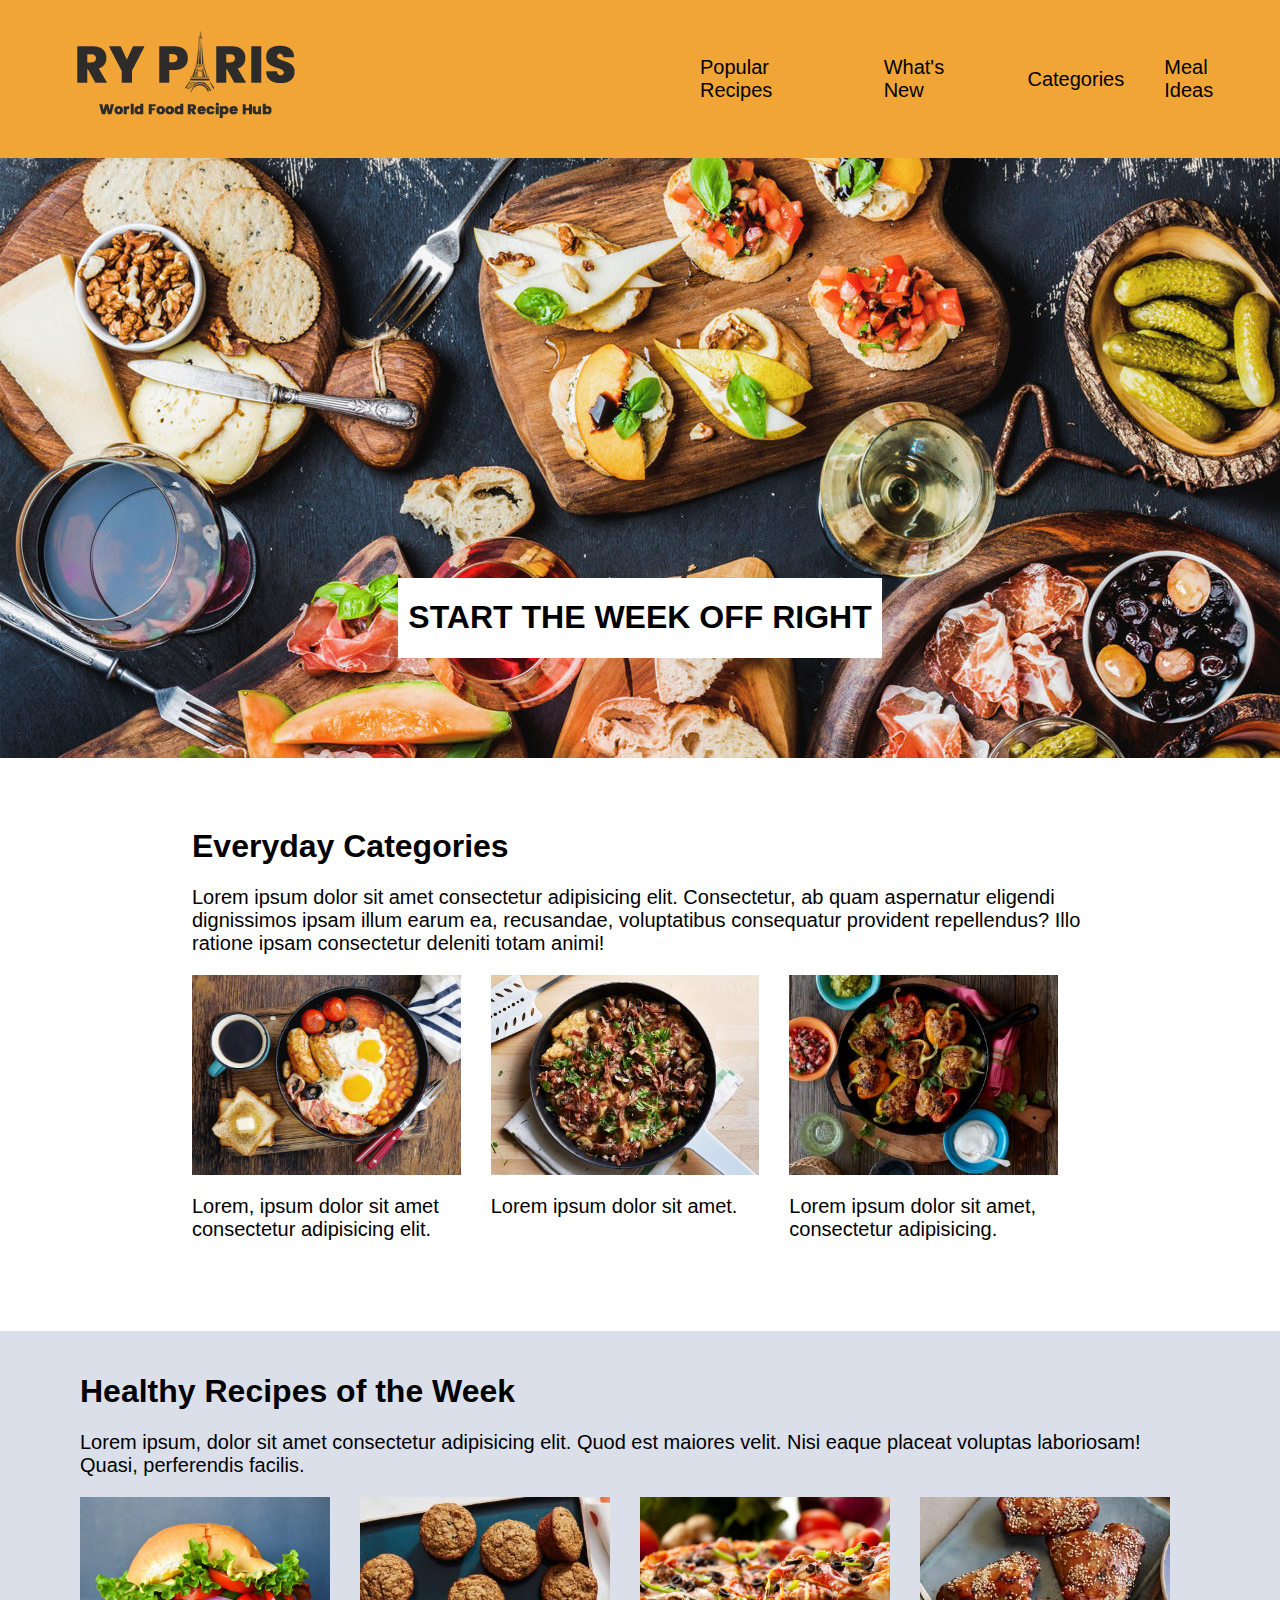
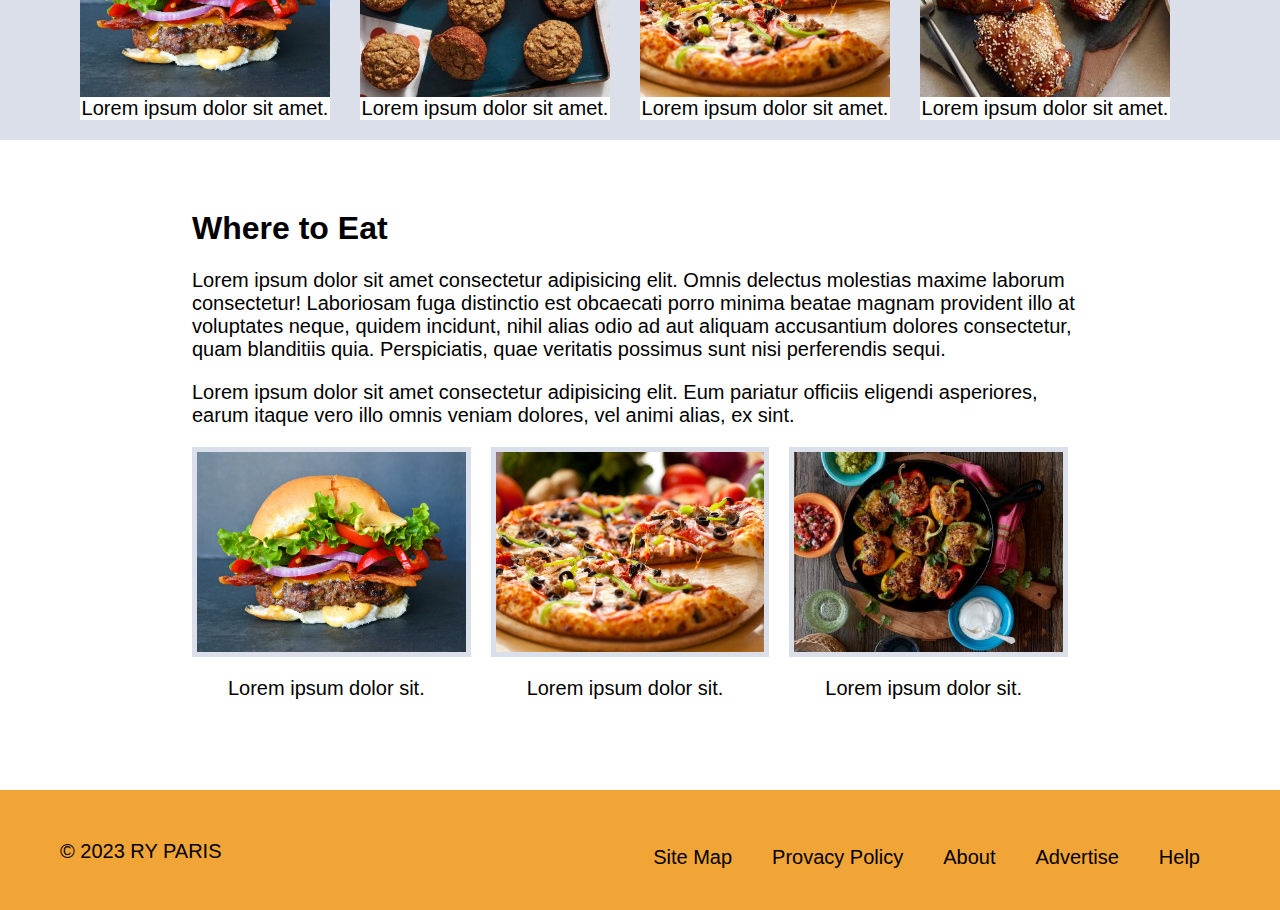
<file: index.html>
<!DOCTYPE html>
<html lang="en">
<head>
    <meta charset="UTF-8">
    <meta http-equiv="X-UA-Compatible" content="IE=edge">
    <meta name="viewport" content="width=device-width, initial-scale=1.0">
    <link rel="stylesheet" href="css/style.css">
    <title>Paris</title>
</head>
<body>
    <header>
        <nav class="navbar">
            <ul class="nav-left">
                <li class="logo">
                    <a href="index.html">
                        <img src="images/ryparis-logo.png" alt="">
                    </a>
                </li>
            </ul>
            <ul class="nav-right">
                <li class="gt-link">
                    <a href="recipe.html">Popular Recipes</a>
                </li>
                <li class="gt-link">
                    <a href="#">What's New</a>
                </li>
                <li class="gt-link">
                    <a href="#">Categories</a>
                </li>
                <li class="gt-link">
                    <a href="#">Meal Ideas</a>
                </li>
            </ul>
        </nav>
    </header>
    <div class="container">
        <section class="">
            <div class="banner ban-index">
                <div class="bn-text">
                    <h1>START THE WEEK OFF RIGHT</h1>
                </div>
            </div>
        </section>
        <section class="cont cont-wh categories">
            <h1>Everyday Categories</h1>
            <p>Lorem ipsum dolor sit amet consectetur adipisicing elit. Consectetur, ab quam aspernatur eligendi dignissimos ipsam illum earum ea, recusandae, voluptatibus consequatur provident repellendus? Illo ratione ipsam consectetur deleniti totam animi!</p>
            <div class="df cat-img">
                <div class="display">
                    <img src="images/breakfast-ideas.jpg" alt="">
                    <p>Lorem, ipsum dolor sit amet consectetur adipisicing elit.</p>
                </div>
                <div class="display">
                    <img src="images/cold-weather-dinners.jpeg" alt="">
                    <p>Lorem ipsum dolor sit amet.</p>
                </div>
                <div class="display">
                    <img src="images/fajita-peppers.jpeg" alt="">
                    <p>Lorem ipsum dolor sit amet, consectetur adipisicing.</p>
                </div>
            </div>
        </section>
        <section class="cont recipes">
            <h1>Healthy Recipes of the Week</h1>
            <p>Lorem ipsum, dolor sit amet consectetur adipisicing elit. Quod est maiores velit. Nisi eaque placeat voluptas laboriosam! Quasi, perferendis facilis.</p>
            <div class="df rece-img">
                <div class="display">
                    <img src="images/burger.jpg" alt="">
                    <p>Lorem ipsum dolor sit amet.</p>
                </div>
                <div class="display">
                    <img src="images/muffins.jpeg" alt="">
                    <p>Lorem ipsum dolor sit amet.</p>
                </div>
                <div class="display">
                    <img src="images/pizza.jpeg" alt="">
                    <p>Lorem ipsum dolor sit amet.</p>
                </div>
                <div class="display">
                    <img src="images/teriyaki-chicken.jpeg" alt="">
                    <p>Lorem ipsum dolor sit amet.</p>
                </div>
            </div>
        </section>
        <section class="cont cont-wh where">
            <h1>Where to Eat</h1>
            <p>Lorem ipsum dolor sit amet consectetur adipisicing elit. Omnis delectus molestias maxime laborum consectetur! Laboriosam fuga distinctio est obcaecati porro minima beatae magnam provident illo at voluptates neque, quidem incidunt, nihil alias odio ad aut aliquam accusantium dolores consectetur, quam blanditiis quia. Perspiciatis, quae veritatis possimus sunt nisi perferendis sequi.</p>
            <p>Lorem ipsum dolor sit amet consectetur adipisicing elit. Eum pariatur officiis eligendi asperiores, earum itaque vero illo omnis veniam dolores, vel animi alias, ex sint.</p>
            <div class="df wh-img">
                <div class="display">
                    <img src="images/burger.jpg" alt="">
                    <p>Lorem ipsum dolor sit.</p>
                </div>
                <div class="display">
                    <img src="images/pizza.jpeg" alt="">
                    <p>Lorem ipsum dolor sit.</p>
                </div>
                <div class="display">
                    <img src="images/fajita-peppers.jpeg" alt="">
                    <p>Lorem ipsum dolor sit.</p>
                </div>
            </div>
        </section>
    </div>
    <footer>
        <div class="ft-cont">
            <div class="left-ft">
                <p>&copy; 2023 RY PARIS</p>
            </div>
            <div class="right-ft">
                <nav class="navbar">
                    <ul>
                        <li>
                            <a href="#">Site Map</a>
                        </li>
                        <li>
                            <a href="#">Provacy Policy</a>
                        </li>
                        <li>
                            <a href="#">About</a>
                        </li>
                        <li>
                            <a href="#">Advertise</a>
                        </li>
                        <li>
                            <a href="#">Help</a>
                        </li>
                    </ul>
                </nav>
            </div>
        </div>
    </footer>
</body>
</html>
</file>
<file: css/style.css>
html,
body {
    padding: 0;
    margin: 0;
    font-family :'Gill Sans', 'Gill Sans MT', Calibri, 'Trebuchet MS', sans-serif;
    overflow-x: hidden;
}

p {
    font-size: 20px;
}

header nav {
    display: flex;
}

.nav-left {
    float: left;
}

.nav-right {
    float: right;
}

.navbar {
    background-color: #f1a536;
}

.navbar ul {
    list-style: none;
    display: inline-flex;
    align-items: center;
    width: 100%;
}

.navbar ul li {
    display: inline-flex;
    padding: 10px 20px;
}

.navbar ul li:hover {
    background-color: #cb8c2ca1;
}

.navbar ul li a {
    color: #000;
    text-decoration: none;
    font-size: 20px;
}

/* .logo {
} */

li.lf-link {
    float: right;
}

.container .banner {
    width: 100%;
    height: 600px;
    background-size: cover;
    position: relative;
    display: flex;
    justify-content: center;
}

.container .banner.ban-index {
    background-image: url(../images/hero-image.jpg);
}

.container .banner.ban-recipe {
    background-image: url(../images/burger.jpg);
}

.container section {
    margin-bottom: 70px;
}

.bn-text {
    color: #000;
    background: #fff;
    display: inline-flex;
    padding: 0 10px;
    position: absolute;
    top: 70%;
}

.cont {
    padding: 0 50px;
}

.cont.cont-wh {
    margin-left: auto;
    margin-right: auto;
    width: 70%;
}

.df {
    display: flex;
}

.display {
    width: 100%;
    margin-right: 30px;
}

.display img {
    object-fit: cover;
    display: flex;
    width: 100%;
    height: 200px;
}

.display p {
    display: block !important;
}

.cont.recipes {
    background-color: #dadfea;
    padding: 20px 80px;
}

.cont.recipes .display p {
    text-align: center;
    background-color: #fff;
    margin: 0;
}

.df.wh-img .display {
    text-align: center;
}

.df.wh-img .display img {
    padding: 5px;
    background: #dadfea;
}

footer {
    padding: 30px 60px;
    background: #f1a536;
    height: 60px;
}

footer .left-ft {
    float: left;
}

footer .right-ft {
    float: right;
}

.bg-gray {
    background: #dadfea;
}

.details {
    margin: 40px 70px;
    padding-bottom: 40px;
}

.dtl-table {
    width: 100%;
}

.dtl-table tr td {
    padding: 10px 0;
}

.item-rate {
    text-align: center;
}

.item-rate h1 {
    font-size: 35px;
}

.item-rate span i {
    color: #a63223;
}

.btn-action {
    margin: 10px 0;
}

.btn-action button:first-of-type {
    all:unset;
    color: #fff;
    background: #a63223 !important;
    padding: 10px 25px;
    border-radius: 20px;
    margin-right: 20px;
}

.btn-action button:last-of-type {
    all: unset;
    color: #828282;
    padding: 8px 10px;
    border-radius: 50%;
    border: 1px solid #828282;
}

.btn-action button:first-of-type:hover {
    background: #86291d !important;
}

.btn-action button:last-of-type:hover {
    color: #585858;
}

.btn-action button:hover {
    cursor: pointer;
    -webkit-box-shadow: 12px 5px 18px -7px rgba(0,0,0,0.88); 
    box-shadow: 12px 5px 18px -7px rgba(0,0,0,0.88);
}

.leg-cont {
    margin-left: auto;
    margin-right: auto;
    background: #eef0f3;
    width: 60%;
    padding: 30px 80px;
    color: #575656;
}

.rec-container {
    width: 68%;
    margin-left: auto;
    margin-right: auto;
    display: flex;
}

.rec-container ul {
    padding: 0 17px;
}

.left-side {
    width: 50%;
}

.right-side {
    width: 50%;
}

.vid-cont video {
    width: 80%;
    display: block;
    margin-left: auto;
    margin-right: auto;
}
</file>
